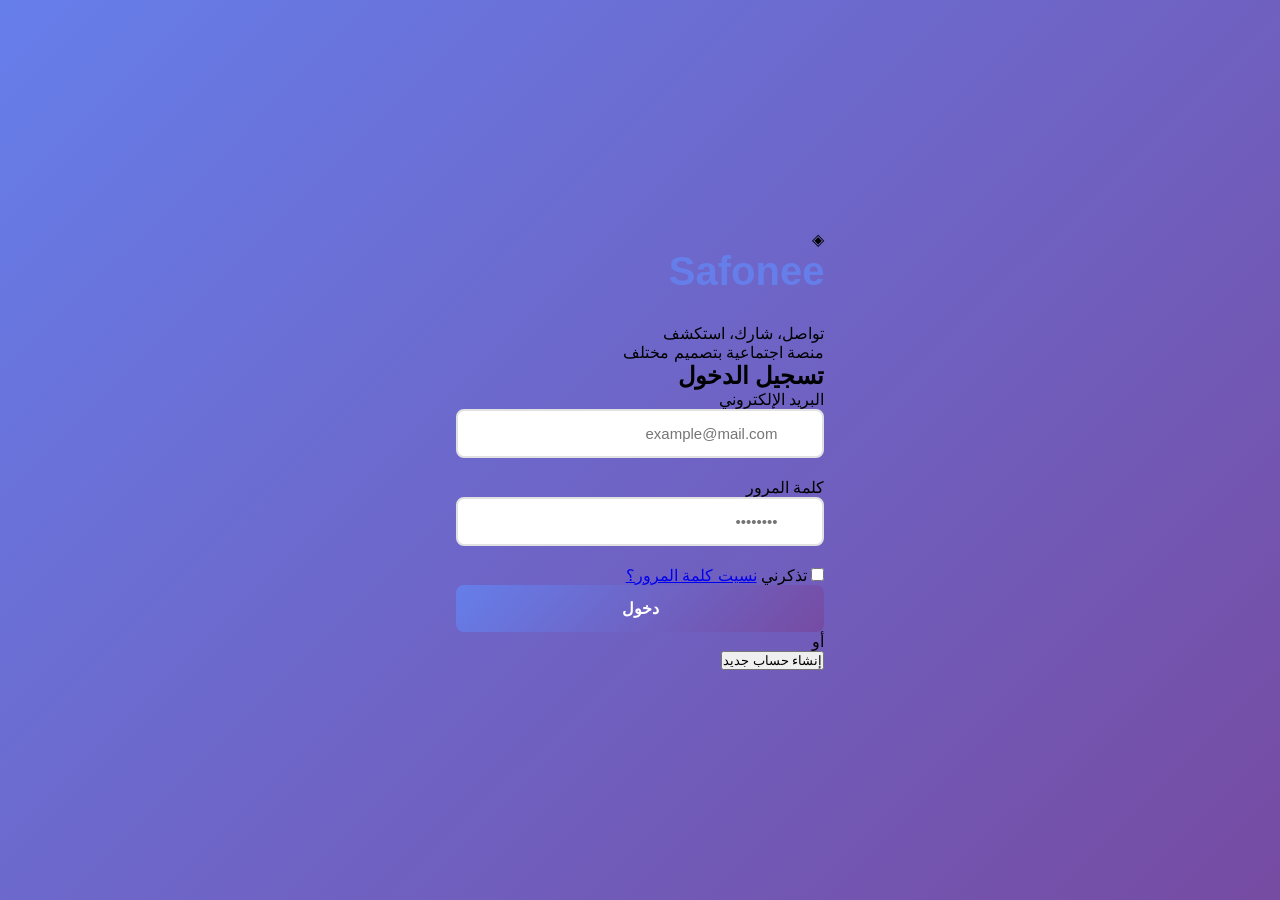
<file: index.html>
<!DOCTYPE html>
<html lang="ar" dir="rtl">
<head>
    <meta charset="UTF-8">
    <meta name="viewport" content="width=device-width, initial-scale=1.0">
    <title>Safonee - مرحباً بك</title>
    <link rel="stylesheet" href="style.css">
</head>
<body class="login-page">
    <div class="login-container">
        <div class="brand-section">
            <div class="logo">
                <span class="logo-icon">◈</span>
                <h1>Safonee</h1>
            </div>
            <p class="tagline">تواصل، شارك، استكشف</p>
            <p class="sub-tagline">منصة اجتماعية بتصميم مختلف</p>
        </div>

        <div class="login-card">
            <h2>تسجيل الدخول</h2>
            <div class="input-group">
                <label>البريد الإلكتروني</label>
                <input type="email" id="emailInput" placeholder="example@mail.com">
            </div>
            <div class="input-group">
                <label>كلمة المرور</label>
                <input type="password" id="passwordInput" placeholder="••••••••">
            </div>
            <div class="options-row">
                <label class="checkbox">
                    <input type="checkbox"> تذكرني
                </label>
                <a href="#">نسيت كلمة المرور؟</a>
            </div>
            <button class="btn-primary" onclick="doLogin()">دخول</button>
            <div class="divider"><span>أو</span></div>
            <button class="btn-secondary" onclick="alert('قريباً!')">إنشاء حساب جديد</button>
        </div>
    </div>

    <script>
        function doLogin() {
            var email = document.getElementById('emailInput').value;
            var password = document.getElementById('passwordInput').value;
            
            if (email && password) {
                sessionStorage.setItem('loggedIn', 'true');
                window.location.href = 'home.html';
            } else {
                alert('الرجاء إدخال البريد وكلمة المرور');
            }
        }
    </script>
</body>
</html>
</file>
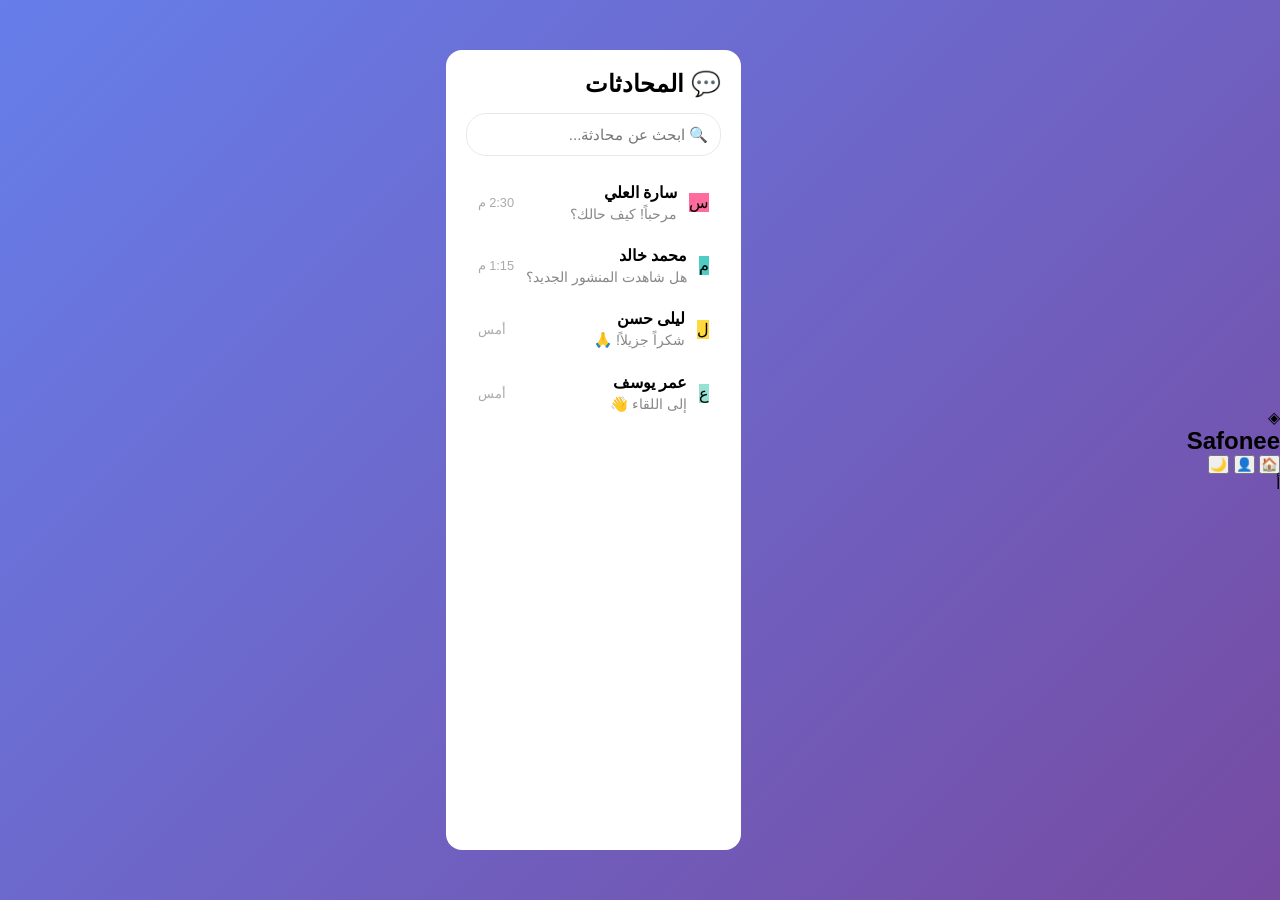
<file: chat.html>
<!DOCTYPE html>
<html lang="ar" dir="rtl">
<head>
    <meta charset="UTF-8">
    <meta name="viewport" content="width=device-width, initial-scale=1.0">
    <title>Safonee - المحادثات</title>
    <link rel="stylesheet" href="style.css">
</head>
<body class="home-page">
    <header class="top-bar">
        <div class="logo-small" onclick="window.location.href='home.html'" style="cursor:pointer">
            <span class="logo-icon">◈</span>
            <h2>Safonee</h2>
        </div>
        <div class="user-actions">
            <button class="icon-btn" onclick="window.location.href='home.html'">🏠</button>
            <button class="icon-btn" onclick="window.location.href='profile.html'">👤</button>
            <button class="icon-btn" onclick="toggleDarkMode()">🌙</button>
            <div class="avatar">أ</div>
        </div>
    </header>

    <div class="chat-container">
        <!-- قائمة المحادثات -->
        <div class="chat-list" id="chatList">
            <h2>💬 المحادثات</h2>
            <input type="text" class="chat-search" placeholder="🔍 ابحث عن محادثة...">
            
            <div class="chat-item" onclick="openChat('سارة العلي', 'س')">
                <div class="avatar-small" style="background:#ff6b9d">س</div>
                <div class="chat-info">
                    <strong>سارة العلي</strong>
                    <p>مرحباً! كيف حالك؟</p>
                </div>
                <span class="chat-time">2:30 م</span>
            </div>

            <div class="chat-item" onclick="openChat('محمد خالد', 'م')">
                <div class="avatar-small" style="background:#4ecdc4">م</div>
                <div class="chat-info">
                    <strong>محمد خالد</strong>
                    <p>هل شاهدت المنشور الجديد؟</p>
                </div>
                <span class="chat-time">1:15 م</span>
            </div>

            <div class="chat-item" onclick="openChat('ليلى حسن', 'ل')">
                <div class="avatar-small" style="background:#ffd93d">ل</div>
                <div class="chat-info">
                    <strong>ليلى حسن</strong>
                    <p>شكراً جزيلاً! 🙏</p>
                </div>
                <span class="chat-time">أمس</span>
            </div>

            <div class="chat-item" onclick="openChat('عمر يوسف', 'ع')">
                <div class="avatar-small" style="background:#95e1d3">ع</div>
                <div class="chat-info">
                    <strong>عمر يوسف</strong>
                    <p>إلى اللقاء 👋</p>
                </div>
                <span class="chat-time">أمس</span>
            </div>
        </div>

        <!-- نافذة المحادثة -->
        <div class="chat-window" id="chatWindow" style="display:none">
            <div class="chat-header">
                <button class="back-btn" onclick="closeChat()">→ رجوع</button>
                <div class="avatar-small" id="chatAvatar">س</div>
                <strong id="chatName">سارة العلي</strong>
                <span class="online-dot"></span>
            </div>

            <div class="chat-messages" id="chatMessages">
                <div class="message received">
                    <p>مرحباً! كيف حالك؟</p>
                    <span class="msg-time">2:30 م</span>
                </div>
            </div>

            <div class="chat-input-area">
                <input type="text" id="messageInput" placeholder="اكتب رسالة..." onkeypress="if(event.key==='Enter') sendMessage()">
                <button class="send-btn" onclick="sendMessage()">إرسال</button>
            </div>
        </div>
    </div>

    <script>
        let currentChat = null;

        function openChat(name, initial) {
            currentChat = name;
            document.getElementById('chatName').textContent = name;
            document.getElementById('chatAvatar').textContent = initial;
            document.getElementById('chatWindow').style.display = 'flex';
            document.getElementById('chatList').style.display = 'none';
            loadMessages(name);
        }

        function closeChat() {
            document.getElementById('chatWindow').style.display = 'none';
            document.getElementById('chatList').style.display = 'block';
            currentChat = null;
        }

        function sendMessage() {
            var input = document.getElementById('messageInput');
            var text = input.value.trim();
            
            if (text && currentChat) {
                var messages = JSON.parse(localStorage.getItem('chat_' + currentChat) || '[]');
                messages.push({
                    text: text,
                    sender: 'me',
                    time: new Date().toLocaleTimeString('ar', {hour:'2-digit', minute:'2-digit'})
                });
                localStorage.setItem('chat_' + currentChat, JSON.stringify(messages));
                
                input.value = '';
                loadMessages(currentChat);

                // رد تلقائي بعد ثانية
                setTimeout(function() {
                    autoReply(currentChat);
                }, 1000);
            }
        }

        function autoReply(name) {
            var replies = [
                'ممتاز! 👍',
                'فهمت عليك',
                'حسناً، سأفكر في الأمر',
                'شكراً لإخباري!',
                'رائع جداً! 🎉',
                'أتفق معك تماماً',
                'سأرد عليك لاحقاً'
            ];
            var messages = JSON.parse(localStorage.getItem('chat_' + name) || '[]');
            messages.push({
                text: replies[Math.floor(Math.random() * replies.length)],
                sender: 'them',
                time: new Date().toLocaleTimeString('ar', {hour:'2-digit', minute:'2-digit'})
            });
            localStorage.setItem('chat_' + name, JSON.stringify(messages));
            loadMessages(name);
        }

        function loadMessages(name) {
            var messages = JSON.parse(localStorage.getItem('chat_' + name) || '[]');
            var container = document.getElementById('chatMessages');
            container.innerHTML = '';

            if (messages.length === 0) {
                container.innerHTML = '<div class="empty-chat">ابدأ المحادثة! 👋</div>';
                return;
            }

            messages.forEach(function(msg) {
                var div = document.createElement('div');
                div.className = 'message ' + (msg.sender === 'me' ? 'sent' : 'received');
                div.innerHTML = `<p>${msg.text}</p><span class="msg-time">${msg.time}</span>`;
                container.appendChild(div);
            });

            container.scrollTop = container.scrollHeight;
        }

        function toggleDarkMode() {
            document.body.classList.toggle('dark-mode');
            localStorage.setItem('darkMode', document.body.classList.contains('dark-mode'));
        }

        if (localStorage.getItem('darkMode') === 'true') {
            document.body.classList.add('dark-mode');
        }
    </script>

    <style>
        .chat-container {
            max-width: 900px;
            margin: 20px auto;
            background: white;
            border-radius: 16px;
            height: calc(100vh - 100px);
            display: flex;
            overflow: hidden;
        }
        .chat-list {
            flex: 1;
            padding: 20px;
            overflow-y: auto;
        }
        .chat-list h2 {
            margin-bottom: 15px;
        }
        .chat-search {
            width: 100%;
            padding: 12px;
            border: 1px solid #e8e8ec;
            border-radius: 20px;
            margin-bottom: 15px;
            font-size: 0.95rem;
        }
        .chat-item {
            display: flex;
            align-items: center;
            gap: 12px;
            padding: 12px;
            border-radius: 12px;
            cursor: pointer;
            transition: background 0.2s;
        }
        .chat-item:hover {
            background: #f5f5f7;
        }
        .chat-info {
            flex: 1;
        }
        .chat-info strong {
            display: block;
            margin-bottom: 4px;
        }
        .chat-info p {
            color: #888;
            font-size: 0.9rem;
            margin: 0;
        }
        .chat-time {
            color: #aaa;
            font-size: 0.8rem;
        }
        .chat-window {
            flex: 1;
            flex-direction: column;
            border-right: 1px solid #e8e8ec;
        }
        .chat-header {
            padding: 15px;
            border-bottom: 1px solid #e8e8ec;
            display: flex;
            align-items: center;
            gap: 10px;
        }
        .back-btn {
            background: none;
            border: none;
            font-size: 1.2rem;
            cursor: pointer;
            color: #6366f1;
        }
        .online-dot {
            width: 10px;
            height: 10px;
            background: #4caf50;
            border-radius: 50%;
            margin-right: auto;
        }
        .chat-messages {
            flex: 1;
            padding: 20px;
            overflow-y: auto;
            display: flex;
            flex-direction: column;
            gap: 10px;
        }
        .message {
            max-width: 70%;
            padding: 10px 14px;
            border-radius: 18px;
            position: relative;
        }
        .message.sent {
            align-self: flex-start;
            background: #6366f1;
            color: white;
            border-bottom-right-radius: 4px;
        }
        .message.received {
            align-self: flex-end;
            background: #f5f5f7;
            color: #2d2d30;
            border-bottom-left-radius: 4px;
        }
        .message p {
            margin: 0;
        }
        .msg-time {
            font-size: 0.7rem;
            opacity: 0.7;
            display: block;
            margin-top: 4px;
        }
        .chat-input-area {
            padding: 15px;
            border-top: 1px solid #e8e8ec;
            display: flex;
            gap: 10px;
        }
        .chat-input-area input {
            flex: 1;
            padding: 12px;
            border: 1px solid #e8e8ec;
            border-radius: 20px;
            font-size: 0.95rem;
        }
        .send-btn {
            padding: 12px 24px;
            background: #6366f1;
            color: white;
            border: none;
            border-radius: 20px;
            cursor: pointer;
            font-weight: 600;
        }
        .empty-chat {
            text-align: center;
            padding: 40px;
            color: #888;
            margin: auto;
        }
        @media (max-width: 768px) {
            .chat-container {
                margin: 0;
                border-radius: 0;
                height: calc(100vh - 70px);
            }
        }
    </style>
</body>
</html>
</file>
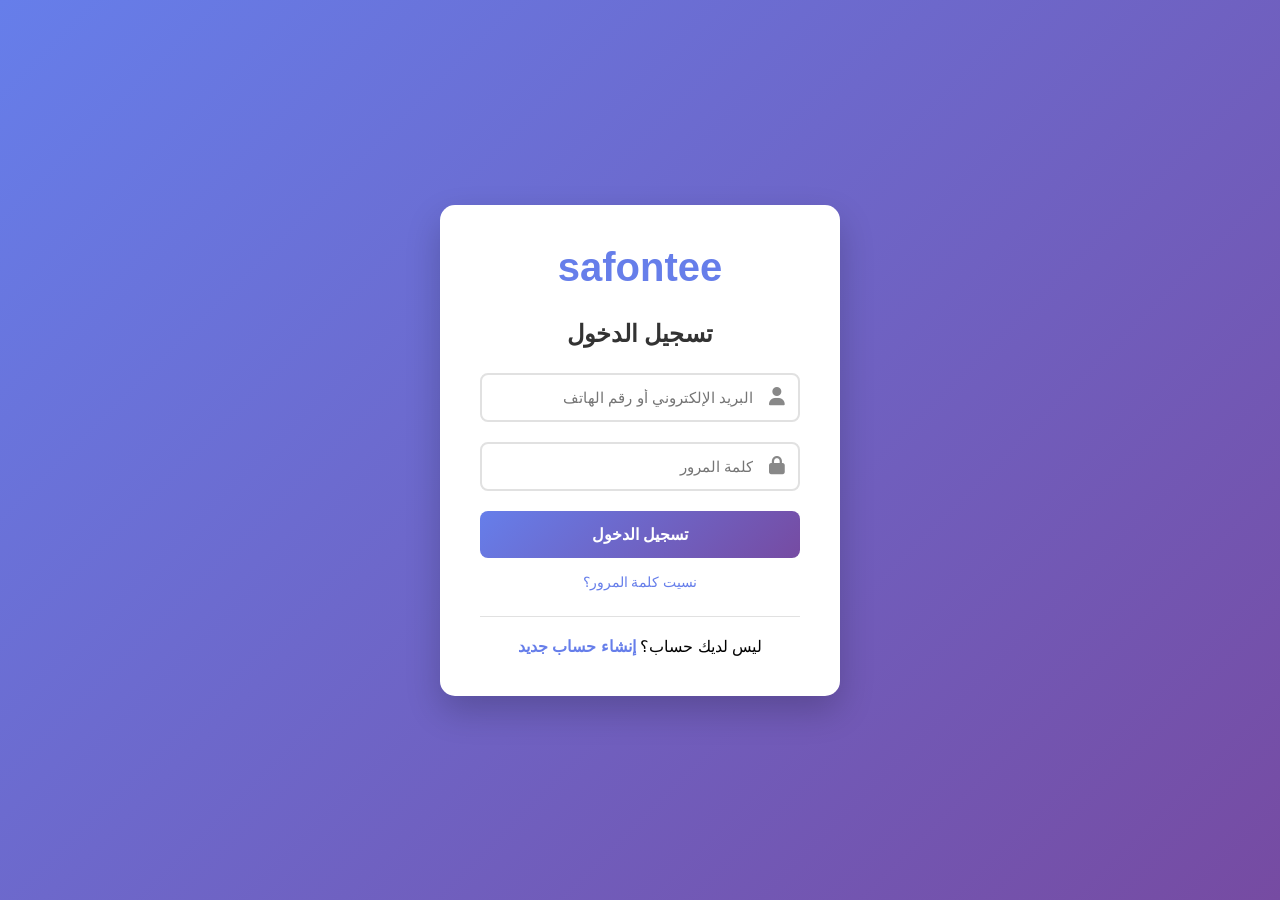
<file: home.html>
<!DOCTYPE html>
<html lang="ar" dir="rtl">
<head>
    <meta charset="UTF-8">
    <meta name="viewport" content="width=device-width, initial-scale=1.0">
    <title>safontee - تسجيل الدخول</title>
    <link rel="stylesheet" href="style.css">
    <link rel="stylesheet" href="https://cdnjs.cloudflare.com/ajax/libs/font-awesome/6.4.0/css/all.min.css">
</head>
<body>
    <div class="container">
        <div class="logo">
            <h1>safontee</h1>
        </div>

        <!-- نموذج تسجيل الدخول -->
        <div class="form-box login active" id="loginForm">
            <h2>تسجيل الدخول</h2>
            <form>
                <div class="input-group">
                    <input type="text" placeholder="البريد الإلكتروني أو رقم الهاتف" required>
                    <i class="fas fa-user"></i>
                </div>
                <div class="input-group">
                    <input type="password" placeholder="كلمة المرور" required>
                    <i class="fas fa-lock"></i>
                </div>
                <button type="submit" class="btn-primary">تسجيل الدخول</button>
                <div class="links">
                    <a href="#">نسيت كلمة المرور؟</a>
                </div>
            </form>
            <div class="switch-text">
                <p>ليس لديك حساب؟ <a href="#" id="showRegister">إنشاء حساب جديد</a></p>
            </div>
        </div>

        <!-- نموذج إنشاء حساب -->
        <div class="form-box register" id="registerForm">
            <h2>إنشاء حساب جديد</h2>
            <form>
                <div class="input-group">
                    <input type="text" placeholder="الاسم الكامل" required>
                    <i class="fas fa-id-card"></i>
                </div>
                <div class="input-group">
                    <input type="text" placeholder="البريد الإلكتروني أو رقم الهاتف" required>
                    <i class="fas fa-envelope"></i>
                </div>
                <div class="input-group">
                    <input type="password" placeholder="كلمة المرور" required>
                    <i class="fas fa-lock"></i>
                </div>
                <div class="input-group">
                    <input type="password" placeholder="تأكيد كلمة المرور" required>
                    <i class="fas fa-lock"></i>
                </div>
                <button type="submit" class="btn-primary">إنشاء حساب</button>
            </form>
            <div class="switch-text">
                <p>لديك حساب بالفعل؟ <a href="#" id="showLogin">تسجيل الدخول</a></p>
            </div>
        </div>
    </div>

    <script src="script.js"></script>
</body>
</html>
</file>
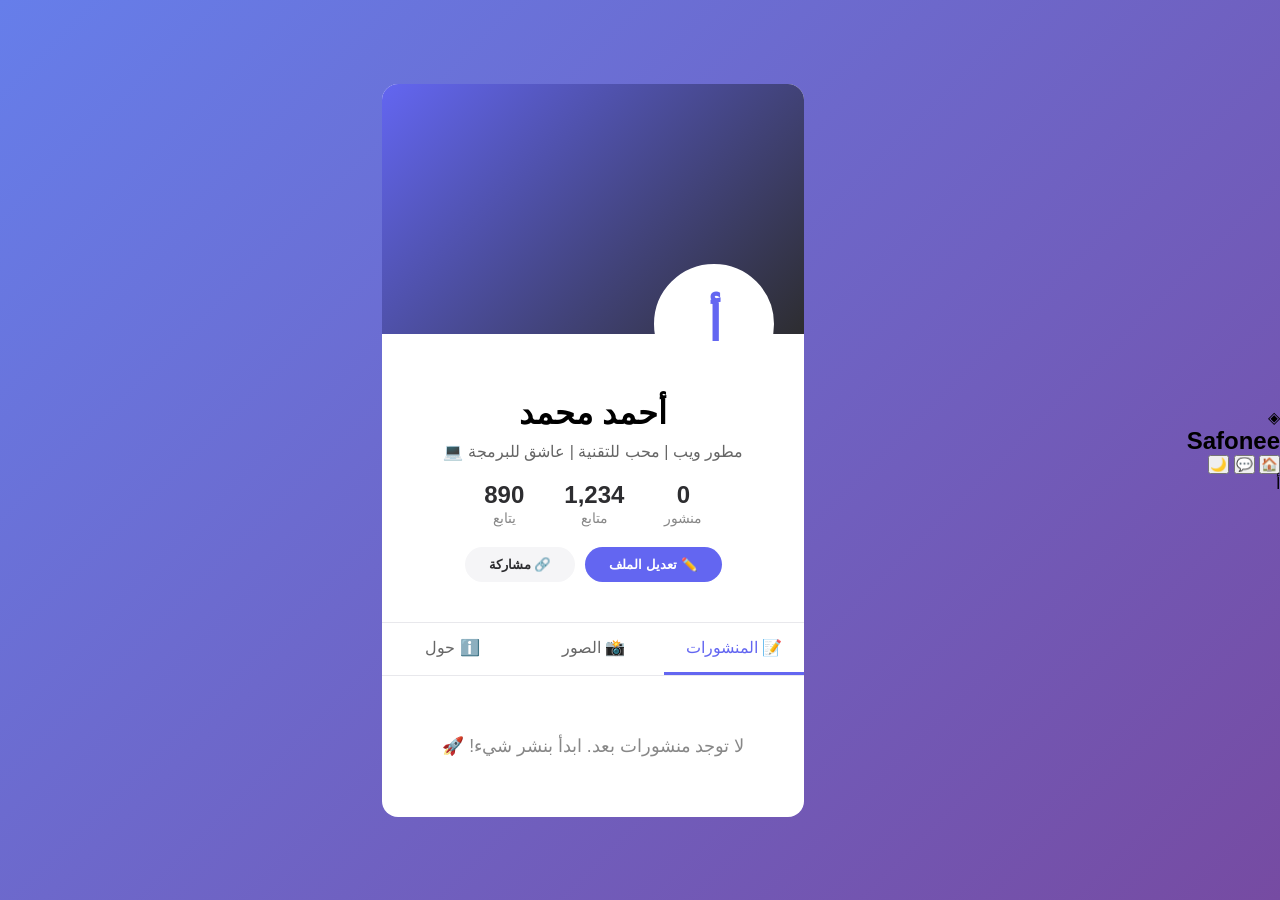
<file: profile.html>
<!DOCTYPE html>
<html lang="ar" dir="rtl">
<head>
    <meta charset="UTF-8">
    <meta name="viewport" content="width=device-width, initial-scale=1.0">
    <title>Safonee - الملف الشخصي</title>
    <link rel="stylesheet" href="style.css">
</head>
<body class="home-page">
    <header class="top-bar">
        <div class="logo-small" onclick="window.location.href='home.html'" style="cursor:pointer">
            <span class="logo-icon">◈</span>
            <h2>Safonee</h2>
        </div>
        <div class="user-actions">
            <button class="icon-btn" onclick="window.location.href='home.html'">🏠</button>
            <button class="icon-btn" onclick="window.location.href='chat.html'">💬</button>
            <button class="icon-btn" onclick="toggleDarkMode()">🌙</button>
            <div class="avatar">أ</div>
        </div>
    </header>

    <div class="profile-container">
        <!-- غلاف الملف الشخصي -->
        <div class="profile-cover">
            <div class="cover-photo"></div>
            <div class="profile-avatar-large">أ</div>
        </div>

        <!-- معلومات الملف -->
        <div class="profile-info">
            <h1 id="profileName">أحمد محمد</h1>
            <p class="profile-bio">مطور ويب | محب للتقنية | عاشق للبرمجة 💻</p>
            <div class="profile-stats">
                <div class="stat"><strong id="profilePosts">0</strong><span>منشور</span></div>
                <div class="stat"><strong>1,234</strong><span>متابع</span></div>
                <div class="stat"><strong>890</strong><span>يتابع</span></div>
            </div>
            <div class="profile-actions">
                <button class="btn-edit" onclick="editProfile()">✏️ تعديل الملف</button>
                <button class="btn-share" onclick="shareProfile()">🔗 مشاركة</button>
            </div>
        </div>

        <!-- تبويبات -->
        <div class="profile-tabs">
            <button class="tab active" onclick="showTab('posts', this)">📝 المنشورات</button>
            <button class="tab" onclick="showTab('photos', this)">📸 الصور</button>
            <button class="tab" onclick="showTab('about', this)">ℹ️ حول</button>
        </div>

        <!-- محتوى التبويبات -->
        <div class="tab-content">
            <div id="posts-tab" class="tab-panel active">
                <div id="profilePostsContainer"></div>
            </div>
            <div id="photos-tab" class="tab-panel">
                <div class="photos-grid" id="photosGrid"></div>
            </div>
            <div id="about-tab" class="tab-panel">
                <div class="about-section">
                    <h3>معلومات شخصية</h3>
                    <div class="info-item">📧 البريد: ahmed@safonee.com</div>
                    <div class="info-item">📍 الموقع: العراق</div>
                    <div class="info-item">💼 العمل: مطور ويب</div>
                    <div class="info-item"> التعليم: جامعة بغداد</div>
                    <div class="info-item">📅 انضم: أكتوبر 2026</div>
                </div>
            </div>
        </div>
    </div>

    <script>
        window.onload = function() {
            loadProfilePosts();
        };

        function loadProfilePosts() {
            var posts = JSON.parse(localStorage.getItem('safonee_posts') || '[]');
            var container = document.getElementById('profilePostsContainer');
            var photosGrid = document.getElementById('photosGrid');
            container.innerHTML = '';
            photosGrid.innerHTML = '';

            var myPosts = posts.filter(p => p.author === 'أنت');
            document.getElementById('profilePosts').textContent = myPosts.length;

            if (myPosts.length === 0) {
                container.innerHTML = '<div class="empty-state">لا توجد منشورات بعد. ابدأ بنشر شيء! 🚀</div>';
                photosGrid.innerHTML = '<div class="empty-state">لا توجد صور بعد 📷</div>';
                return;
            }

            myPosts.forEach(function(post) {
                // عرض المنشورات
                var imageHTML = post.image ? `<div class="post-image-container"><img src="${post.image}" class="post-image"></div>` : '';
                var html = `
                    <article class="post">
                        <div class="post-header">
                            <div class="avatar-small">أ</div>
                            <div class="post-info">
                                <h4>أنت</h4>
                                <span>${post.time} · 🌍</span>
                            </div>
                        </div>
                        ${post.content ? `<p class="post-content">${post.content}</p>` : ''}
                        ${imageHTML}
                        <div class="post-actions">
                            <button>❤️ ${post.likes}</button>
                            <button>💬 ${post.comments.length}</button>
                            <button onclick="deletePost(${post.id})">🗑️ حذف</button>
                        </div>
                    </article>
                `;
                container.innerHTML += html;

                // عرض الصور في تبويب الصور
                if (post.image) {
                    photosGrid.innerHTML += `<div class="photo-item"><img src="${post.image}" onclick="openImageModal('${post.image}')"></div>`;
                }
            });

            if (photosGrid.innerHTML === '') {
                photosGrid.innerHTML = '<div class="empty-state">لا توجد صور بعد </div>';
            }
        }

        function deletePost(postId) {
            if (confirm('هل تريد حذف هذا المنشور؟')) {
                var posts = JSON.parse(localStorage.getItem('safonee_posts') || '[]');
                posts = posts.filter(p => p.id !== postId);
                localStorage.setItem('safonee_posts', JSON.stringify(posts));
                loadProfilePosts();
            }
        }

        function showTab(tabName, btn) {
            document.querySelectorAll('.tab').forEach(t => t.classList.remove('active'));
            document.querySelectorAll('.tab-panel').forEach(p => p.classList.remove('active'));
            btn.classList.add('active');
            document.getElementById(tabName + '-tab').classList.add('active');
        }

        function editProfile() {
            var newName = prompt('أدخل اسمك الجديد:', document.getElementById('profileName').textContent);
            if (newName) {
                document.getElementById('profileName').textContent = newName;
                localStorage.setItem('profileName', newName);
                alert('تم تحديث الاسم! ✅');
            }
        }

        function shareProfile() {
            alert('تم نسخ رابط الملف الشخصي! 🔗');
        }

        function openImageModal(src) {
            var modal = document.createElement('div');
            modal.className = 'image-modal';
            modal.onclick = function() { this.remove(); };
            modal.innerHTML = `<img src="${src}" style="max-width:90%; max-height:90%; border-radius:12px;">`;
            document.body.appendChild(modal);
        }

        function toggleDarkMode() {
            document.body.classList.toggle('dark-mode');
            localStorage.setItem('darkMode', document.body.classList.contains('dark-mode'));
        }

        if (localStorage.getItem('darkMode') === 'true') {
            document.body.classList.add('dark-mode');
        }
    </script>

    <style>
        .profile-container {
            max-width: 900px;
            margin: 20px auto;
            background: white;
            border-radius: 16px;
            overflow: hidden;
        }
        .profile-cover {
            position: relative;
            height: 250px;
            background: linear-gradient(135deg, #6366f1, #2d2d30);
        }
        .profile-avatar-large {
            position: absolute;
            bottom: -50px;
            right: 30px;
            width: 120px;
            height: 120px;
            background: white;
            border: 4px solid white;
            border-radius: 50%;
            display: flex;
            align-items: center;
            justify-content: center;
            font-size: 3rem;
            font-weight: bold;
            color: #6366f1;
        }
        .profile-info {
            padding: 60px 30px 20px;
            text-align: center;
        }
        .profile-info h1 {
            font-size: 2rem;
            margin-bottom: 10px;
        }
        .profile-bio {
            color: #666;
            margin-bottom: 20px;
        }
        .profile-stats {
            display: flex;
            justify-content: center;
            gap: 40px;
            margin-bottom: 20px;
        }
        .stat {
            text-align: center;
        }
        .stat strong {
            display: block;
            font-size: 1.5rem;
            color: #2d2d30;
        }
        .stat span {
            color: #888;
            font-size: 0.9rem;
        }
        .profile-actions {
            display: flex;
            justify-content: center;
            gap: 10px;
        }
        .btn-edit, .btn-share {
            padding: 10px 24px;
            border: none;
            border-radius: 20px;
            cursor: pointer;
            font-weight: 600;
        }
        .btn-edit {
            background: #6366f1;
            color: white;
        }
        .btn-share {
            background: #f5f5f7;
            color: #2d2d30;
        }
        .profile-tabs {
            display: flex;
            border-top: 1px solid #e8e8ec;
            border-bottom: 1px solid #e8e8ec;
            margin-top: 20px;
        }
        .tab {
            flex: 1;
            padding: 15px;
            background: none;
            border: none;
            cursor: pointer;
            font-size: 1rem;
            font-weight: 500;
            color: #666;
            border-bottom: 3px solid transparent;
        }
        .tab.active {
            color: #6366f1;
            border-bottom-color: #6366f1;
        }
        .tab-panel {
            display: none;
            padding: 20px;
        }
        .tab-panel.active {
            display: block;
        }
        .photos-grid {
            display: grid;
            grid-template-columns: repeat(3, 1fr);
            gap: 10px;
        }
        .photo-item img {
            width: 100%;
            aspect-ratio: 1;
            object-fit: cover;
            border-radius: 8px;
            cursor: pointer;
        }
        .about-section {
            padding: 20px;
        }
        .about-section h3 {
            margin-bottom: 15px;
        }
        .info-item {
            padding: 10px 0;
            border-bottom: 1px solid #f5f5f7;
            color: #444;
        }
        .empty-state {
            text-align: center;
            padding: 40px;
            color: #888;
            font-size: 1.1rem;
        }
        .image-modal {
            position: fixed;
            top: 0;
            left: 0;
            width: 100%;
            height: 100%;
            background: rgba(0,0,0,0.95);
            display: flex;
            justify-content: center;
            align-items: center;
            z-index: 1000;
            cursor: pointer;
        }
    </style>
</body>
</html>
</file>
<file: style.css>
* {
    margin: 0;
    padding: 0;
    box-sizing: border-box;
    font-family: 'Segoe UI', Tahoma, Geneva, Verdana, sans-serif;
}

body {
    display: flex;
    justify-content: center;
    align-items: center;
    min-height: 100vh;
    background: linear-gradient(135deg, #667eea 0%, #764ba2 100%);
}

.container {
    background: white;
    padding: 40px;
    border-radius: 15px;
    box-shadow: 0 15px 35px rgba(0, 0, 0, 0.2);
    width: 400px;
    text-align: center;
}

.logo h1 {
    font-size: 40px;
    color: #667eea;
    margin-bottom: 30px;
    font-weight: bold;
}

.form-box {
    display: none;
    animation: fadeIn 0.5s ease;
}

.form-box.active {
    display: block;
}

.form-box h2 {
    margin-bottom: 25px;
    color: #333;
    font-size: 24px;
}

.input-group {
    position: relative;
    margin-bottom: 20px;
}

.input-group input {
    width: 100%;
    padding: 14px 45px 14px 20px;
    border: 2px solid #e1e1e1;
    border-radius: 8px;
    font-size: 15px;
    transition: all 0.3s;
}

.input-group input:focus {
    outline: none;
    border-color: #667eea;
}

.input-group i {
    position: absolute;
    right: 15px;
    top: 50%;
    transform: translateY(-50%);
    color: #888;
    font-size: 18px;
}

.btn-primary {
    width: 100%;
    padding: 14px;
    background: linear-gradient(135deg, #667eea 0%, #764ba2 100%);
    color: white;
    border: none;
    border-radius: 8px;
    font-size: 16px;
    font-weight: bold;
    cursor: pointer;
    transition: transform 0.3s, box-shadow 0.3s;
}

.btn-primary:hover {
    transform: translateY(-2px);
    box-shadow: 0 5px 20px rgba(102, 126, 234, 0.4);
}

.links {
    margin-top: 15px;
}

.links a {
    color: #667eea;
    text-decoration: none;
    font-size: 14px;
}

.links a:hover {
    text-decoration: underline;
}

.switch-text {
    margin-top: 25px;
    padding-top: 20px;
    border-top: 1px solid #e1e1e1;
}

.switch-text a {
    color: #667eea;
    text-decoration: none;
    font-weight: bold;
}

.switch-text a:hover {
    text-decoration: underline;
}

@keyframes fadeIn {
    from {
        opacity: 0;
        transform: translateY(-20px);
    }
    to {
        opacity: 1;
        transform: translateY(0);
    }
}
</file>
